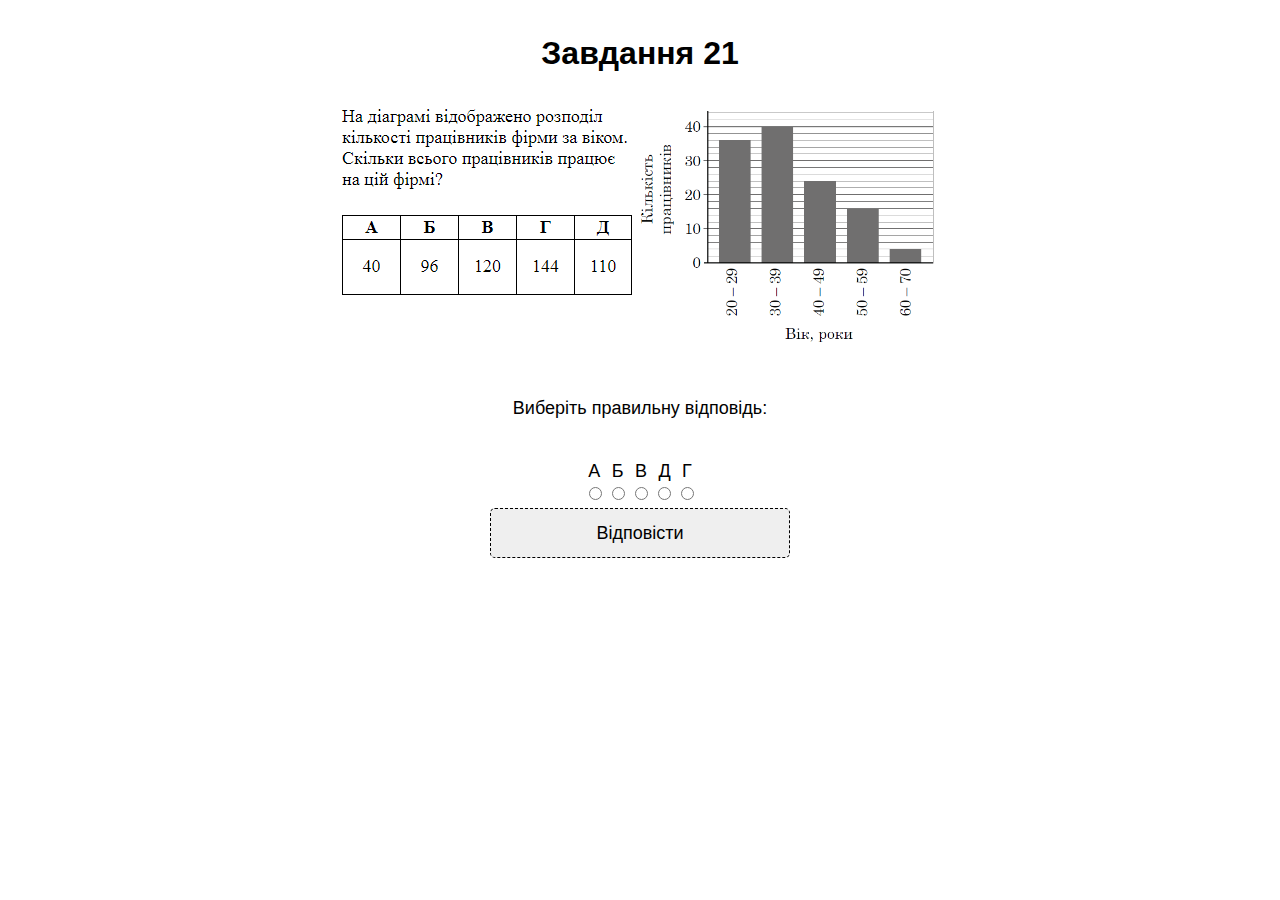
<file: tasks/task6/index.html>
<!DOCTYPE html>
<html lang="en">
<head>
    <meta charset="UTF-8">
    <meta http-equiv="X-UA-Compatible" content="IE=edge">
    <meta name="viewport" content="width=device-width, initial-scale=1.0">
    <title>Document</title>
    <link rel="stylesheet" href="style.css">
</head>
<body> <h2>Завдання 21</h2> 
    <img src="img/02.png" alt="Image">
  
    <p id="question"></p><br>
    <table class="table">
        <tr>
            <td><label for="a1" id = "label1">A</label></td>
            <td><label for="a2" id = "label2">Б</label></td>
            <td><label for="a3" id = "label3">В</label></td>
            <td><label for="a4" id = "label4">Г</label></td>
            <td><label for="a5" id = "label5">Г</label></td>
        </tr>
        <tr>
            <td><input type="radio" name="question" id="a1"></td>
            <td><input type="radio" name="question" id="a2"></td>
            <td><input type="radio" name="question" id="a3"></td>
            <td><input type="radio" name="question" id="a4"></td>
            <td><input type="radio" name="question" id="a5"></td>
        </tr>
    </table>
    <button id = "btn">Відповісти</button>
    <script src="js.js"></script>
</body>
</html>
</file>
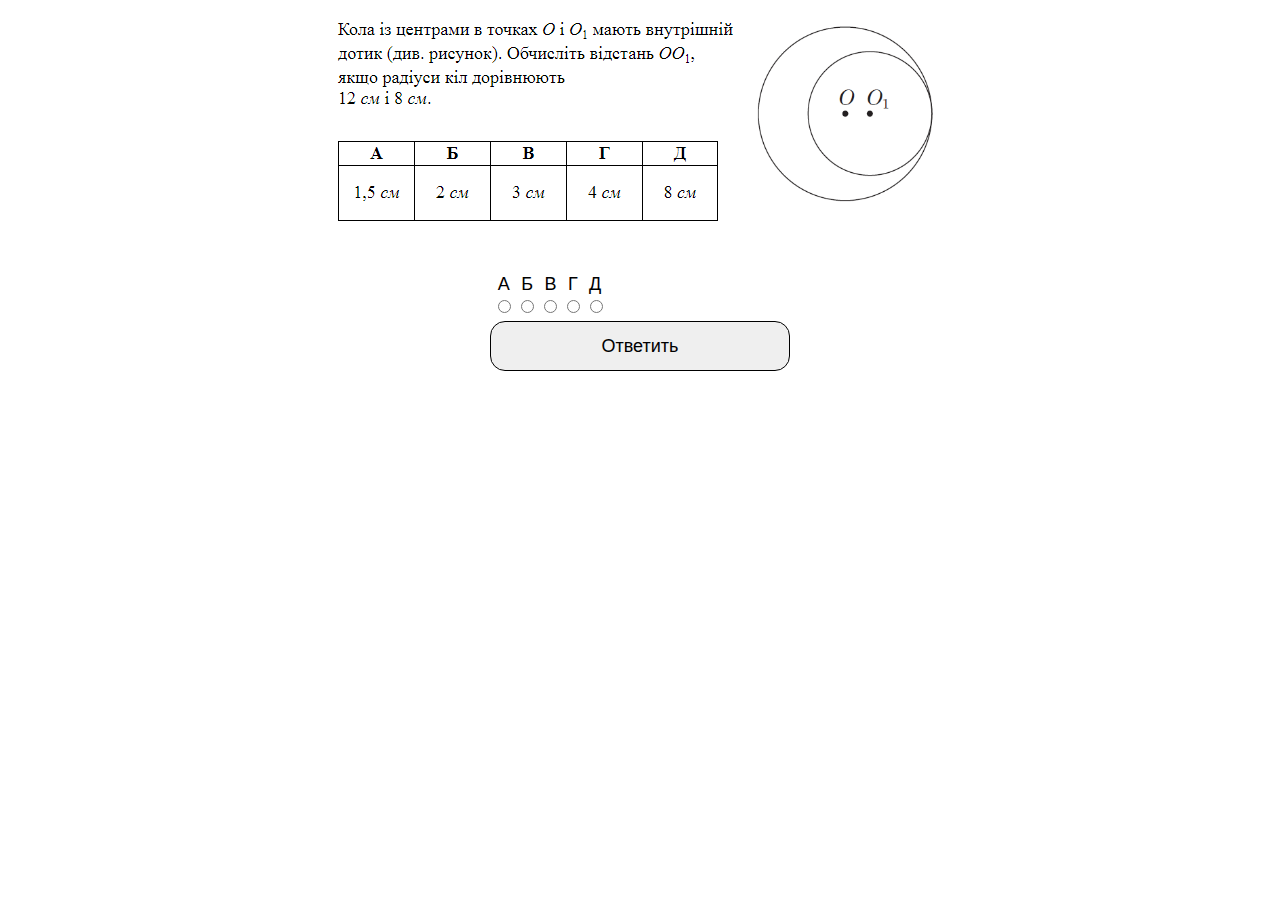
<file: tasks/task7/index.html>
<!DOCTYPE html>
<head>
    <meta charset="UTF-8">
    <title>Тест</title>
    <link rel="stylesheet" href="style.css">
</head>
<body>
    <p id="num"></p>
    <div>
    <table class="table" id="table">
        <tr>
            <td><label for="a1">A</label></td>
            <td><label for="a2">Б</label></td>
            <td><label for="a3">В</label></td>
            <td><label for="a4">Г</label></td>
            <td><label for="a5">Д</label></td>
           
        </tr>
        <tr>
            <td><input type="radio" name="question" id="a1"></td>
            <td><input type="radio" name="question" id="a2"></td>
            <td><input type="radio" name="question" id="a3"></td>
            <td><input type="radio" name="question" id="a4"></td>
            <td><input type="radio" name="question" id="a5"></td>
        </tr>
    </table>
    <button id="btn">Ответить</button>
    </div>
    <script src="js.js"></script>
</body>

</html>
</file>
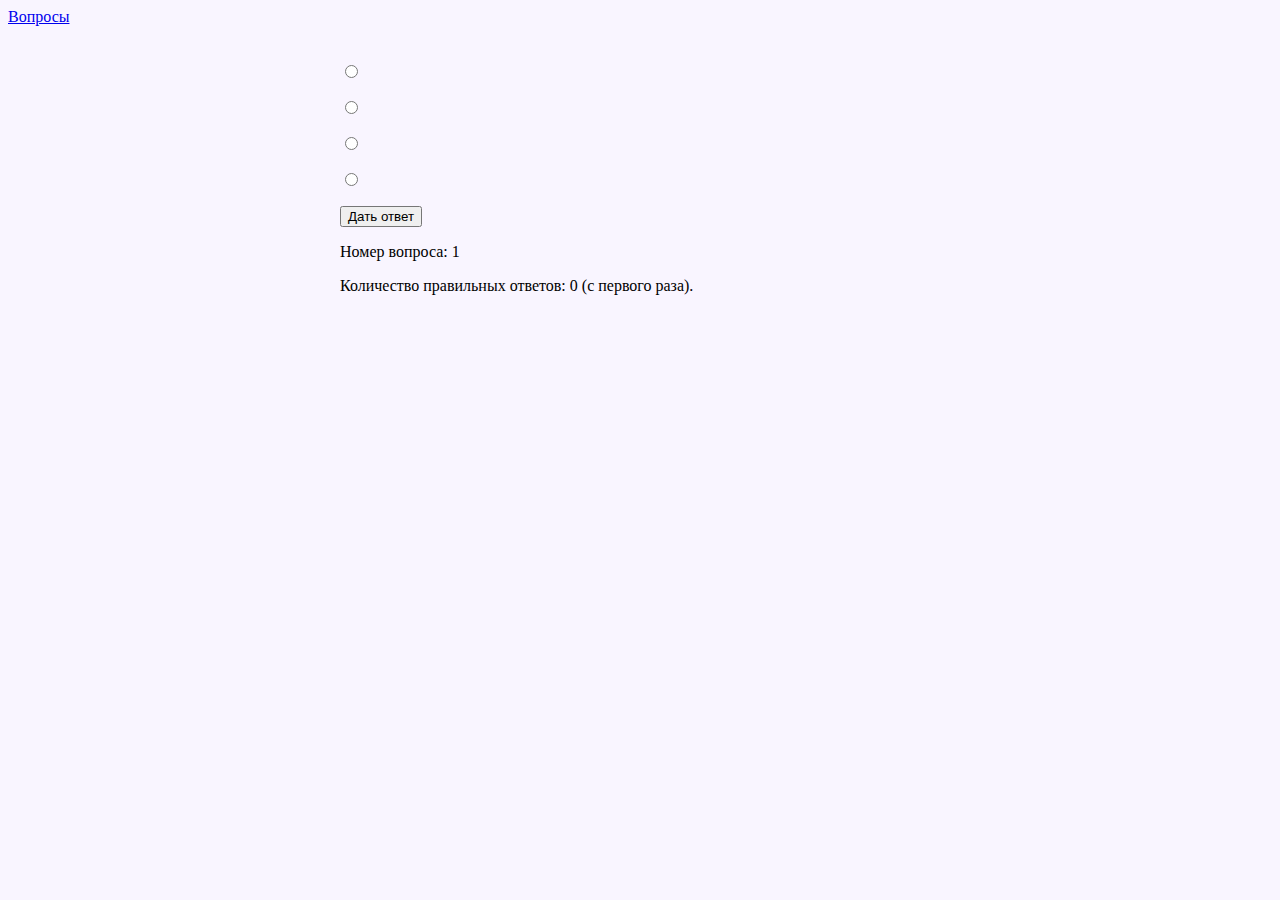
<file: tasks/task8/index.html>
<!DOCTYPE html>
<html lang="ru">
<head>
    <meta charset="UTF-8">
    <meta name="viewport" content="width=device-width, initial-scale=1.0">
    <title>Вопросы</title>
    <link rel="stylesheet" href="css/style.css">
    <link rel="stylesheet" href="https://cdn.jsdelivr.net/npm/bootstrap@5.1.3/dist/css/bootstrap.min.css" integrity="sha384-1BmE4kWBq78iYhFldvKuhfTAU6auU8tT94WrHftjDbrCEXSU1oBoqyl2QvZ6jIW3" crossorigin="anonymous">
</head>
<body>
    <div class="container mt-2 d-flex flex-column flex-md-row align-items-center pb-3 mb-4 border-bottom">
      <a href="/" class="d-flex align-items-center text-dark text-decoration-none">
      <path fill-rule="evenodd" clip-rule="evenodd" d="M24.509 0c-6.733 0-11.715 5.893-11.492 12.284.214 6.14-.064 14.092-2.066 20.577C8.943 39.365 5.547 43.485 0 44.014v5.972c5.547.529 8.943 4.649 10.951 11.153 2.002 6.485 2.28 14.437 2.066 20.577C12.794 88.106 17.776 94 24.51 94H93.5c6.733 0 11.714-5.893 11.491-12.284-.214-6.14.064-14.092 2.066-20.577 2.009-6.504 5.396-10.624 10.943-11.153v-5.972c-5.547-.529-8.934-4.649-10.943-11.153-2.002-6.484-2.28-14.437-2.066-20.577C105.214 5.894 100.233 0 93.5 0H24.508zM80 57.863C80 66.663 73.436 72 62.543 72H44a2 2 0 01-2-2V24a2 2 0 012-2h18.437c9.083 0 15.044 4.92 15.044 12.474 0 5.302-4.01 10.049-9.119 10.88v.277C75.317 46.394 80 51.21 80 57.863zM60.521 28.34H49.948v14.934h8.905c6.884 0 10.68-2.772 10.68-7.727 0-4.643-3.264-7.207-9.012-7.207zM49.948 49.2v16.458H60.91c7.167 0 10.964-2.876 10.964-8.281 0-5.406-3.903-8.178-11.425-8.178H49.948z" fill="currentColor"></path></svg>
        <span class="fs-4 display-6 ">Вопросы</span>
      </a>
      
    </div>

    <h2 class="container display-4 fw-normal" id = "title"></h2>







    <div class="wrapper card-body" id="wrapper">
        <div id="questions">
        
        <p class="display-6 fw-normal" id  = "question"></p>
        <p><input class="list-unstyled mt-2 mb-3 form-check-input" type="radio" name="year" id="y1"><span class="h4 fw-normal"  id = "a1"> </span></p>
        <p><input class="list-unstyled mt-2 mb-3 form-check-input" type="radio" name="year" id="y2"><span class="h4 fw-normal"  id = "a2"> </span></p>
        <p><input class="list-unstyled mt-2 mb-3 form-check-input" type="radio" name="year" id="y3"><span class="h4 fw-normal"  id = "a3"> </span></p>
        <p><input class="list-unstyled mt-2 mb-3 form-check-input" type="radio" name="year" id="y4"><span class="h4 fw-normal"  id = "a4"> </span></p>

    <button class="w-100 btn btn-sm btn-outline-info" id = "get_answer">Дать ответ</button>
    <div class="right_div hidden" id = "right_div">
        <p class="right" id="right">Правильный ответ</p>
        <button class="w-100 btn btn-sm btn btn-outline-info" id = "next_question">Следующий вопрос</button>
    </div>
    <div class="wrong_div hidden" id="wrong_div">
         <p class="wrong" id="wrong">Неправильный ответ</p>
         <button class="w-100 btn btn-sm btn btn-outline-info" id = "view_answer">Посмотреть ответ</button>
    </div>

     <p id="answer" class = "hidden h4 fw-normal"></p>
    </div>
     <div id="total_div">
        <p>Номер вопроса: <span id="n"></span></p>
        <p>Количество правильных ответов: <span id="n_right"></span> (с первого раза).</p>
    </div>
    </div>
   
    
    <input type="hidden" value = "0" id = "n_question">
  
</div>
    <script src="js/js.js"></script>
</body>
</html>
</file>
<file: tasks/task6/style.css>
body{
	display: flex;
	align-items: center;
	flex-direction: column;
	margin-left: 250px;
	margin-right: 250px;
	justify-content: center;
	font-family: sans-serif;
	font-family: Helvetica;
    font-size: 18px;
}
tr{
	display: flex;
	justify-content:space-around;
}
button{
	border-radius: 5px;
	height: 50px;
	width: 300px;
	border: 1px dashed black;
	font-family: Helvetica;
    font-size:18px;
}
h2{
	font-family: Helvetica;
    font-size:32px;
}
</file>
<file: tasks/task7/style.css>
body{
	display: flex;
	align-items: center;
	flex-direction: column-reverse;

	margin-left: 250px;
	margin-right: 250px;
	justify-content: center;
	font-family: sans-serif;
	font-family: Helvetica;
    font-size: 18px;
}
tr{
	display: flex;
	justify-content:space-around;
}
button{
	border-radius: 15px;
	height: 50px;
	width: 300px;
	border: 1px solid black;
	font-family: Helvetica;
    font-size:18px;
}
h2{
	font-family: Helvetica;
    font-size:32px;
}
</file>
<file: tasks/task8/css/style.css>
.wrapper{
    margin:0 auto;
    width:600px;
    display: flex;
    flex-direction: column;
}
.right{
    background-color: rgba(0, 200, 0, 0.5);
    border-radius: 5px;
    padding-left:5px;
}
.wrong{
    background-color: rgb(255, 44, 55);
    border-radius: 5px;
    padding-left:5px;
}
.hidden{
    display: none;
}
#btn1{
    background-color: -internal-light-dark(rgb(239, 239, 239), rgb(59, 59, 59));
}
.opend{
    background-color: skyblue;
}
body{
    background-color: #f9f5ff;
}
</file>
